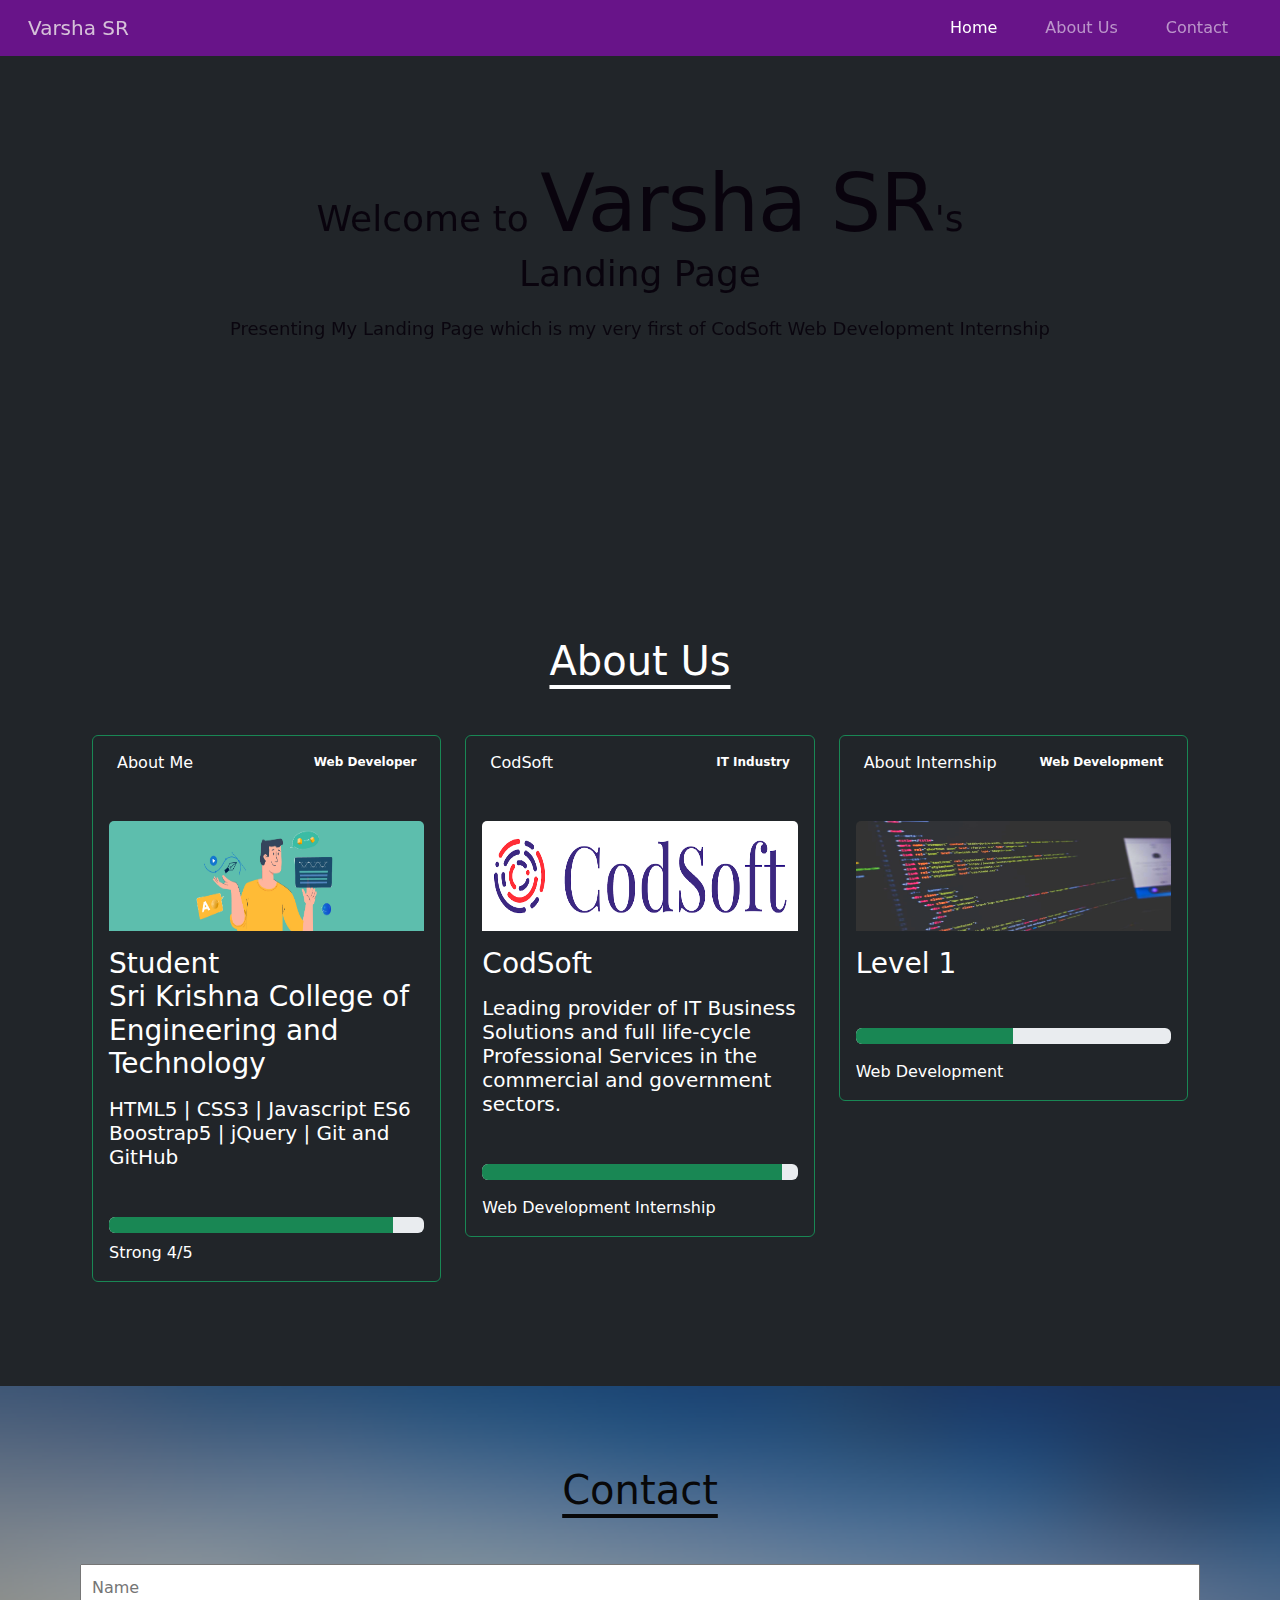
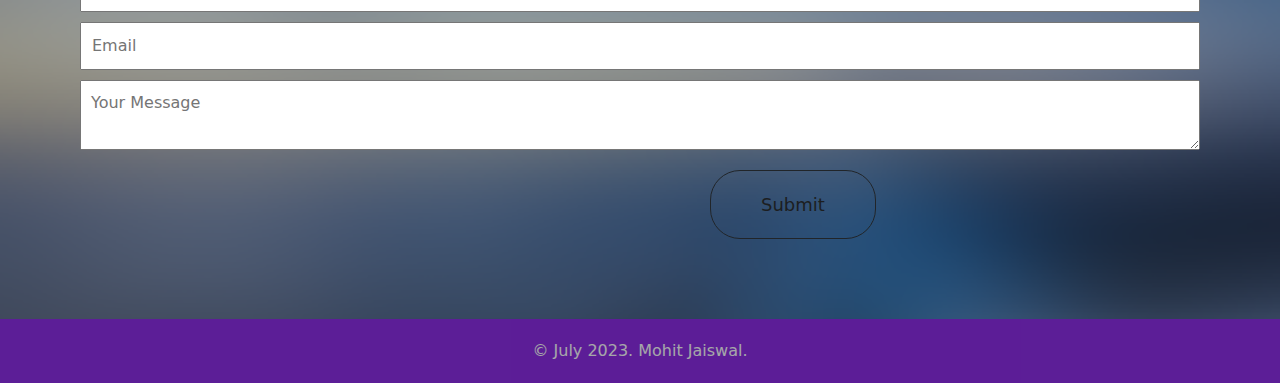
<file: CODSOFT/CODSOFT/Level 1/Task 1/index.html>
<!DOCTYPE html>
<html>
<head>
<title>Varsha - Level 1 (Task 1)</title>
<link rel="stylesheet" href="https://cdn.jsdelivr.net/npm/bootstrap@5.2.3/dist/css/bootstrap.min.css">
<link rel="stylesheet" href="style.css">
<link rel="shortcut icon" href="Logo.png" type="image/x-icon">
</head>
<body class="bg-dark">

      <header>
        <nav class="navbar navbar-expand-lg navbar-dark px-xl-3 sticky-top">
          <div class="container-fluid ">
              
              <h1 class="logo">Varsha SR</h1>
            <button class="navbar-toggler ml-auto custom-toggler navbar-toggler" type="button" data-bs-toggle="collapse" data-bs-target="#navbarSupportedContent" aria-controls="navbarSupportedContent" aria-expanded="false" aria-label="Toggle navigation">
              <span class="navbar-toggler-icon"></span>
            </button>
            <div class="collapse navbar-collapse justify-content-end" id="navbarSupportedContent">
              <ul class="navbar-nav px-xxl-2">
                <li class="nav-item px-3">
                  <a class="nav-link active" aria-current="page" href="#home">Home</a>
                </li>
                <li class="nav-item px-3">
                  <a class="nav-link" aria-current="page" href="#about">About Us</a>
                </li>
                <li class="nav-item px-3">
                  <a class="nav-link" aria-current="page" href="#contact">Contact</a>
                </li>	
              </ul>		  
            </div>
          </div>
        </nav>
  </header>

   <section id="home">
    <h1>Welcome to <strong>Varsha SR</strong>'s <br> Landing Page</h1>
    <p>
        Presenting My Landing Page which is my very first of CodSoft Web Development Internship
    </p>
    <a href="#about" class="btn btn-outline-dark start-button">Get Started</a>
   </section>

   <section id="about">
    <h1 id="about-heading">About Us</h1>
    <div class="container mb-3">
        <div class="row">
            <div class="col-md-4">
                <div class="card p-3 mb-2 bg-dark text-white border-success">
                    <div class="d-flex justify-content-between">
                        <div class="d-flex flex-row align-items-center">
                            <div class="icon"> <i class="bx bxl-mailchimp"></i> </div>
                            <div class="ms-2 c-details">
                                <h6 class="mb-0">About Me</h6>
                            </div>
                        </div>
                        <div class="badge"> <span>Web Developer</span> </div>
                    </div>
                    <div class="mt-5">
                        <img class="card-img-top" src="./2.jpg" alt="Card1" style="background: white;" height="110">
                        <h3 class="heading mt-3">Student<br>Sri Krishna College of Engineering and Technology</h3>
                        <h5 class="heading mt-3">HTML5 | CSS3 | Javascript ES6<br>Boostrap5 | jQuery | Git and GitHub</h5>
                        <div class="mt-5">
                            <div class="progress">
                                <div class="progress-bar bg-success" role="progressbar" style="width: 90%" aria-valuenow="50" aria-valuemin="0" aria-valuemax="100"></div>
                            </div>
                            <div class="mt-2"> <span class="text1">Strong <span class="text2">4/5</span></span> </div>
                        </div>
                    </div>
                </div>
            </div>

            <div class="col-md-4">
                <div class="card p-3 mb-2 bg-dark text-white border-success">
                    <div class="d-flex justify-content-between">
                        <div class="d-flex flex-row align-items-center">
                            <div class="icon"> <i class="bx bxl-dribbble"></i> </div>
                            <div class="ms-2 c-details">
                                <h6 class="mb-0">CodSoft</h6>
                            </div>
                        </div>
                        <div class="badge"> <span>IT Industry</span> </div>
                    </div>
                    <div class="mt-5">
                        <img class="card-img-top" src="./CodSoft-Logo.png" alt="Card1" style="filter: saturate(1.8);" height="110">
                        <h3 class="heading mt-3">CodSoft</h3>
                        <h5 class="heading mt-3">Leading provider of IT Business Solutions and full life-cycle Professional Services in the commercial and government sectors.
                        <br>
                        </h5>
                        <div class="mt-5">
                            <div class="progress">
                                <div class="progress-bar bg-success" role="progressbar" style="width: 95%" aria-valuenow="50" aria-valuemin="0" aria-valuemax="100"></div>
                            </div>
                            <div class="mt-3"> <span class="text1">Web Development Internship</span> </div>
                        </div>
                    </div>
                </div>
            </div>

            <div class="col-md-4">
                <div class="card p-3 mb-2 bg-dark text-white border-success">
                    <div class="d-flex justify-content-between">
                        <div class="d-flex flex-row align-items-center">
                            <div class="icon"> <i class="bx bxl-dribbble"></i> </div>
                            <div class="ms-2 c-details">
                                <h6 class="mb-0">About Internship</h6>
                            </div>
                        </div>
                        <div class="badge"> <span>Web Development</span> </div>
                    </div>
                    <div class="mt-5">
                        <img class="card-img-top" src="./1.jpg" alt="Card1" style="filter: saturate(1.8);" height="110">
                        <h3 class="heading mt-3">Level 1</h3>
                        <div class="mt-5">
                            <div class="progress">
                                <div class="progress-bar bg-success" role="progressbar" style="width: 50%" aria-valuenow="50" aria-valuemin="0" aria-valuemax="100"></div>
                            </div>
                            <div class="mt-3"> <span class="text1">Web Development</span> </div>
                        </div>
                    </div>
                </div>
            </div>
   </section>

  <section id="contact">
    <h1 id="contact-heading">Contact</h1>
    <form>
      <input type="text" placeholder="Name">
      <input type="email" placeholder="Email">
      <textarea placeholder="Your Message"></textarea>
      <button type="submit" class="submit btn btn-outline-dark start-button text-white"><a href="#home" style="text-decoration: none;">Submit</a></button>
    </form>
  </section>

  <footer>
    <p>&copy; July 2023. Mohit Jaiswal.</p>
  </footer>

  <script src="https://cdn.jsdelivr.net/npm/bootstrap@5.3.0/dist/js/bootstrap.bundle.min.js" integrity="sha384-geWF76RCwLtnZ8qwWowPQNguL3RmwHVBC9FhGdlKrxdiJJigb/j/68SIy3Te4Bkz" crossorigin="anonymous"></script>
</body>
</html>
</file>
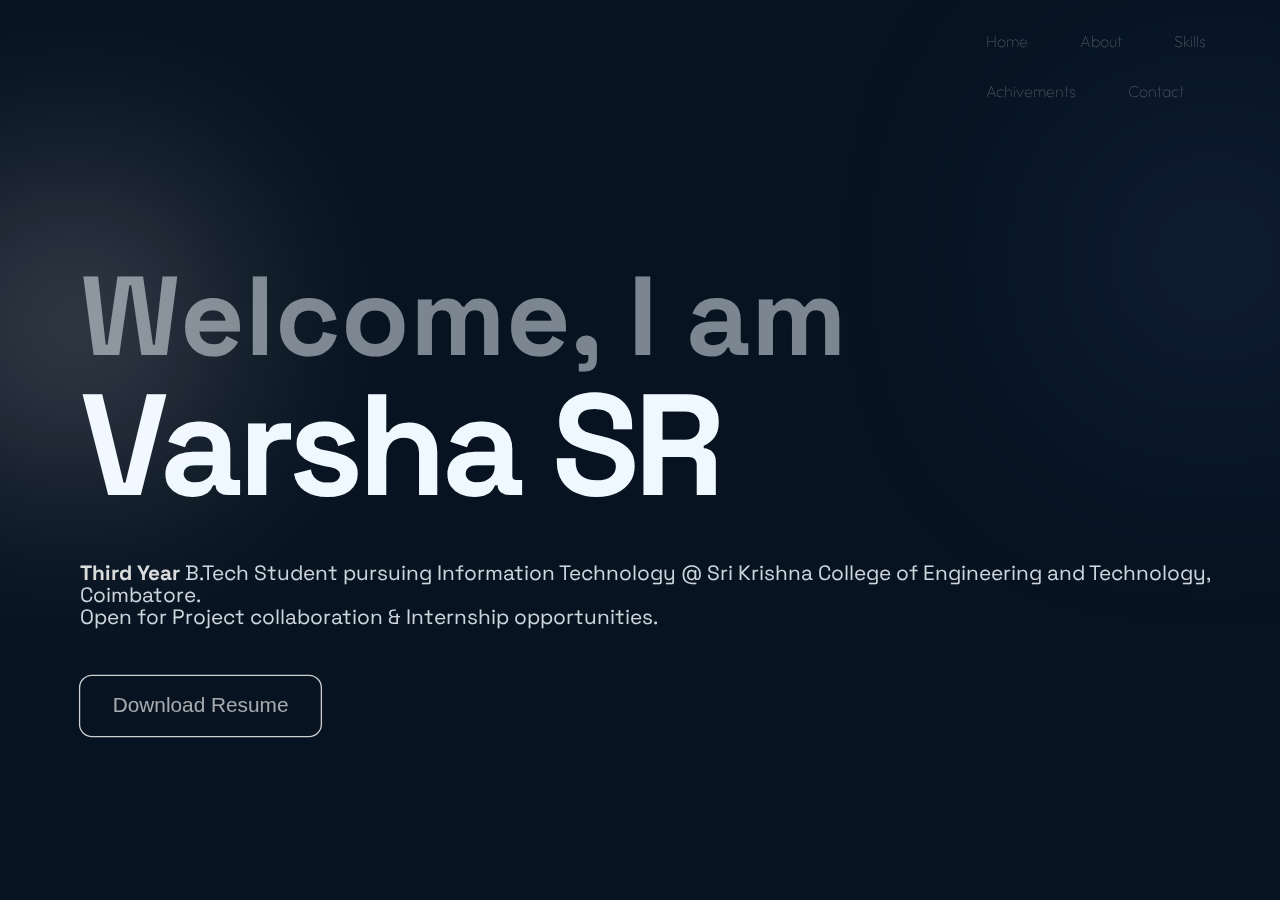
<file: CODSOFT/CODSOFT/Level 1/Task 2/index.html>
<!DOCTYPE html>
<html lang="en">
<head>
    <meta charset="UTF-8">
    <meta http-equiv="X-UA-Compatible" content="IE=edge">
    <meta name="viewport" content="width=device-width, initial-scale=1.0">
    <title>Varsha SR</title>
    <link rel="stylesheet" href="style.css">
    <link rel="shortcut icon" href="/Images/Logo/Favicon.ico" type="image/x-icon">
</head>
<body>
    

    <!-- Heading and Navigartion Bar -->
    <header id="header">
        <nav class="navbar" id="navbar">
            <div class="menu">
                <ul class="bar">
                    <li><a href="/HTML/sorry.html" class="active" target="_blank">Home</a></li>
                    <li><a href="/HTML/sorry.html" target="_blank">About</a></li>
                    <li><a href="/HTML/sorry.html" target="_blank">Skills</a></li>
                    <li><a href="/HTML/sorry.html" target="_blank">Achivements</a></li>
                    <li><a href="/HTML/sorry.html" target="_blank">Contact</a></li>
                </ul>
            </div>
        </nav>
    </header>


    <!-- Homepage -->
    <section class="homepage" id="homepage">
        <h1 class="welcome">
            Welcome, I am
        </h1>
        <h1 class="myname">
           Varsha SR
        </h1>
        <p class="intro">

            <span style="padding-right: 5px">Third Year</span>B.Tech Student pursuing Information Technology @ Sri Krishna College of Engineering and Technology, Coimbatore.</span>
            <br>
            Open for Project collaboration & Internship opportunities.
        </p>
        <div id="gradient1"></div>
        <div id="gradient2"></div>

        <button class="resume" id="resume">
            <a href="/Varsha_Resume.pdf" target="_blank">Download Resume</a>
        </button>
    </section>
</body>
</html>
</file>
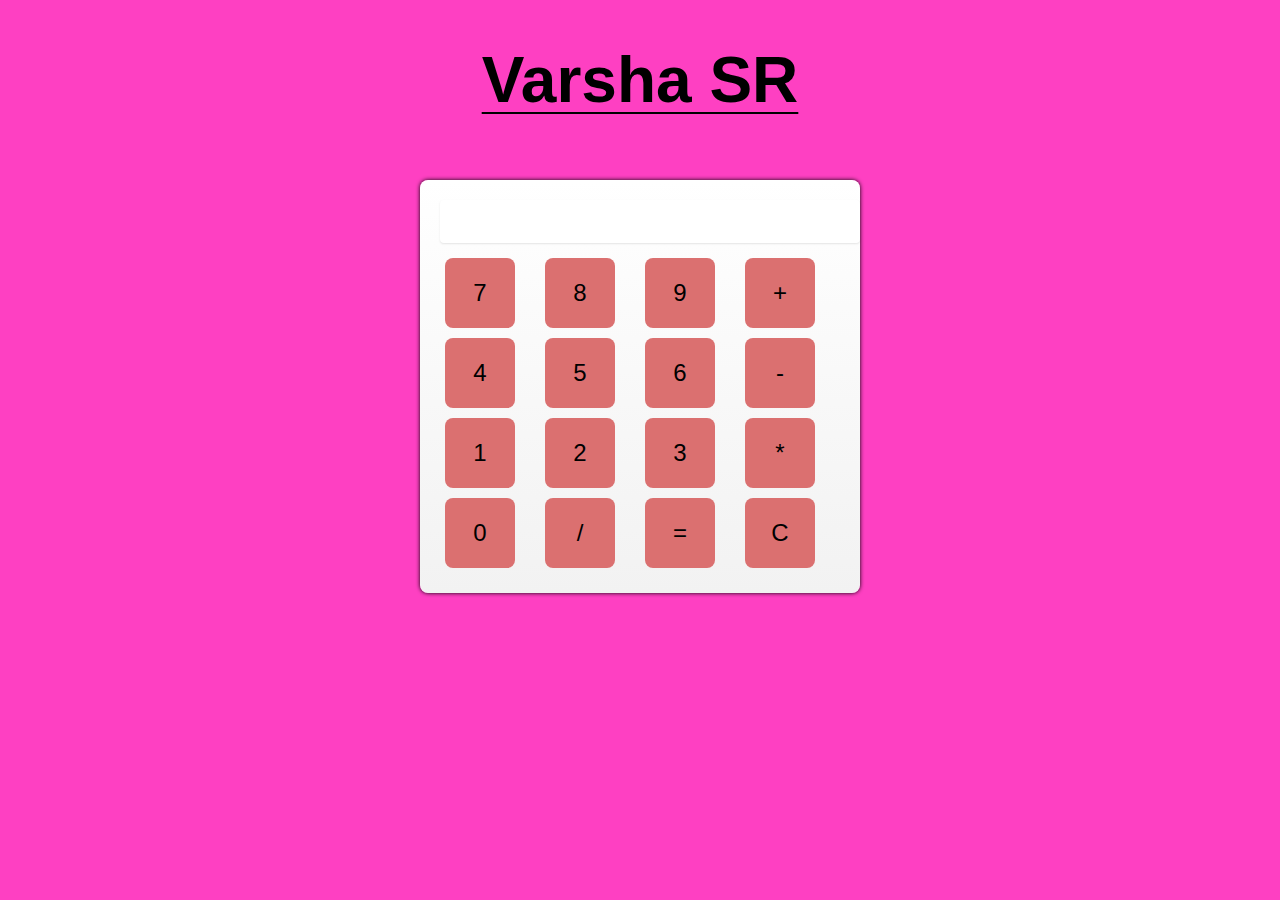
<file: CODSOFT/CODSOFT/Level 1/Task 3/index.html>
<!DOCTYPE html>
<html>
<head>
  <title>Varsha SR - Level 1 (Task 2)</title>
  <link rel="stylesheet" type="text/css" href="style.css">
</head>
<body>

  <div class="container">
    <h1>Varsha SR</h1>
  </div>
  <div class="calculator">
    <input type="text" id="result" readonly>
    <div class="buttons">
      <button onclick="appendNumber('7')">7</button>
      <button onclick="appendNumber('8')">8</button>
      <button onclick="appendNumber('9')">9</button>
      <button onclick="appendOperator('+')">+</button>
      <button onclick="appendNumber('4')">4</button>
      <button onclick="appendNumber('5')">5</button>
      <button onclick="appendNumber('6')">6</button>
      <button onclick="appendOperator('-')">-</button>
      <button onclick="appendNumber('1')">1</button>
      <button onclick="appendNumber('2')">2</button>
      <button onclick="appendNumber('3')">3</button>
      <button onclick="appendOperator('*')">*</button>
      <button onclick="appendNumber('0')">0</button>
      <button onclick="appendOperator('/')">/</button>
      <button onclick="calculate()">=</button>
      <button onclick="clearResult()">C</button>
    </div>
  </div>

  <script src="script.js"></script>
</body>
</html>
</file>
<file: CODSOFT/CODSOFT/Level 1/Task 1/style.css>
body, h1, h2, p, ul, li {
  margin: 0;
  padding: 0;
}

.active {
  color: white
}

header {
  background: #681489;
  position: sticky;
}

nav {
  position: sticky;
}

nav ul li:hover {
  color: white;
  opacity: 80%;
  text-decoration: underline;
  text-underline-offset: 8px;
  transition: all 0.3s;
}

.logo {
  color: rgb(241, 237, 237);
  opacity: 80%;
  font-size: 20px;
}
  
#home {
  background-size: cover;
  text-align: center;
  padding: 100px;
  color: #07000b;
  background-image: url("https://www.lendingcrowd.com/wp-content/uploads/2016/03/pablo-12.png");
}
  
#home h1 {
  font-size: 36px;
  opacity: 90%;
  margin-bottom: 20px;
}
  
#home p {
  font-size: 18px;
  margin-bottom: 40px;
  opacity: 85%;
}
  
.btn {
  margin-top: 3px;
  display: inline-block;
  padding: 10px 20px;
  text-decoration: none;
}

strong {
  font-size: 80px;
  font-weight: 500;
  letter-spacing: -1px;
}

details {
  cursor: pointer;
  font-size: 20px;
  text-align: left;;
}

#about {
  margin-top: 0px;
}

#about-heading, #contact-heading {
  margin-bottom: 50px;
  text-decoration: underline;
  text-underline-offset: 10px;
  align-items: center;
  text-align: center;
  color: white;
}

#contact-heading {
  color: #080809;
}

#contact {
  background-size: cover;
  background-image: url("./Bg.png");
  color: #6f1092;
}

.start-button {
  padding: 20px 50px;
  font-size: 20px;
}

.start-button:hover {
  color: white;
}

.btn {
  border-radius: 30px;
}

.submit {
  margin-top: 10px;
  padding: 20px 50px;
  margin-left: 630px;
  border-radius: 30px;
  font-size: 18px;
}

.submit a {
  color: #1c1e21;
  text-decoration: none;
}

.submit:hover a {
  color: white;
}

section {
  padding: 80px;
}

form input,
form textarea {
  display: block;
  margin-bottom: 10px;
  padding: 10px;
  width: 100%;
}
  
form button {
  background-color: #333;
  color: #fff;
  padding: 10px 20px;
  border: none;
  cursor: pointer;
}
  
footer {
  display: flex;
  justify-content: center;
  align-items: center;
  background-color: #841ae1;
  padding: 20px;
  color: #ffffff;
  opacity: 60%;
}

.card:hover {
  transform: scale(1.01);
  transition: all 0.5s;
  box-shadow: 0 2px 8px rgb(123, 177, 122);
}
</file>
<file: CODSOFT/CODSOFT/Level 1/Task 2/style.css>
@import url('https://fonts.googleapis.com/css2?family=Space+Grotesk:wght@300&display=swap');
@import url('https://fonts.googleapis.com/css2?family=Outfit&display=swap');


html {
    scroll-behavior: smooth;
 }

 
/* Scrollbar */
::-webkit-scrollbar {
    width: 3.5px;
  }
  
::-webkit-scrollbar-track {
    background-color: #ffffffa8;
    border-radius: 0px;
  }
  
::-webkit-scrollbar-thumb {
    background: #bc52fa;
    border-radius: 5px;
  }
  

/* CSS Variables */
:root{
    --primary-color: aliceblue;
    --secondary-color: #071320;
    --main-heading: #f1f9ff;
    --primary-heading: #f1f9ff;
    --secondary-heading: #646e79;
}


/* CSS Reset */
*{
    margin: 0;
    padding: 0;
    box-sizing: content-box;
}

body{
    background-color: #071320;
    color: var(--primary-color);
    /* height: 500em; */
}


/* Navigation Bar */
.navbar ul{
    font-family: 'Outfit', sans-serif;
    list-style-type: none;
    margin-top: 1em;
    margin-left: 60em;
    padding: 0;
    overflow: hidden;
    /* z-index: -1; */
}
  
.navbar ul li{
    float: left;
}
  
.navbar ul li a{
    font-size: 1em;
    font-weight: 100;
    display: block;
    color: white;
    opacity: 30%;
    border: 1px solid rgba(255, 255, 255, 0);
    border-radius: 10px;
    text-align: center; 
    padding: 14px 25px;
    text-decoration: none;
}

.navbar ul li:hover{
    cursor: pointer;
}

.navbar ul li a:hover{
    border: 1.5px solid rgba(255, 255, 255, 0.775);
    opacity: 100%;
}


/* Homepage */
.welcome{
    display: flex;
    margin-top: 145px;
    margin-left: 80px;
    font-size: 7em;
    opacity: 50%;
    line-height: 100%;
    font-family: 'Space Grotesk', sans-serif;
}

.myname{
    margin-top: 15px;
    margin-left: 80px;
    font-size: 9em;
    letter-spacing: -5px;
    line-height: 80%;
    font-family: 'Space Grotesk', sans-serif;
}

header::before{
    content: "";
    position: absolute;
    top:0;
    left: 0;
    width: 100%;
    height: 100%;
    z-index: -1;
    opacity: 0.3;
    background-size: cover;
}

.graphics1{
    position: absolute;
    top: 8em;
    left: 58vw;
    transform: rotate(20deg) scale(1);
    transition: all 0.5s ease-in-out;
    animation: Move1 7s  infinite  ease-in-out;
}

.graphics1 img{
    width: 34em;
    opacity: 85%;
    filter: saturate(1.2);
}

@keyframes Move1{
    0%{
        top: 8em;
    }

    25%{
        top: 9em;
    }

    50%{
        top: 8em;
    }

    75%{
        top: 7em;
    }

    100%{
        top: 8em;
    }
}

.graphics2{
    z-index: -1;
    position: absolute;
    top: 20em;
    left: 73vw;
}

.graphics2 img{
    height: 25em;
    width: 25em;
    opacity: 70%;
    filter: saturate(1.5);
}

#gradient1{
    position: absolute;
    top: 16em;
    left: 0px;
    border-radius: 100%;
    height: 137px;
    width: 146px;
    background-color: #ffffff;
    opacity: 100%;
    filter: blur(127px);
}

#gradient2{
    position: absolute;
    top: 13em;
    right: 0px;
    border-radius: 100%;
    height: 100px;
    width: 130px;
    background-color: #747ef2;
    opacity: 100%;
    filter: blur(147px);
}

.logo{
    position: absolute;
    top: 1.5em;
    left: 2em;
}

.logo img{
    height: 40px;
    width: 40px;
    opacity: 100%;
    transition: all 0.7s ease-in-out;
}

.logo img:hover{
    transform: rotate(180deg);
}

.intro{
    display: block;
    flex-wrap: wrap;
    margin-top: 60px;
    margin-left: 80px;
    font-size: 1.3em;
    opacity: 85%;
    line-height: 105%;
    font-family: 'Space Grotesk', sans-serif;  
}

.homepage .intro span{
    display: inline;
    all: unset;
    color: white;
    font-weight: bolder;
    opacity: 100%;
}

.homepage .intro span a{
    display: inline;
    text-decoration: none;
    color: white;
}

#resume{
    display: block;
    position: absolute;
    margin-top: 4em;
    margin-left: 8em;
    background-color: transparent;
    border: 1px solid white;
    opacity: 80%;   
    border-radius: 10px;
    text-align: center;
    padding: 14px 25px;
    transform: scale(1.3);
    transition: all 0.6s ease-in-out;
}

#resume a{
    font-size: 1.2em;
    font-weight: 100;
    color: white;
    opacity: 80%;
    text-decoration: none;
    transition: all 0.5s ease-in-out;
}

.homepage #resume:hover{
    cursor: pointer;
    transform: scale(1.35) translate(2em);
    border: 1.5px solid white;
    opacity: 100%;
}

.homepage #resume:hover a{
    cursor: pointer;
    opacity: 100%;
}










/* Media Queries */
@media only screen 
  and (min-device-width: 100px) 
  and (max-device-width: 480px)
  and (-webkit-min-device-pixel-ratio: 2)
  and (orientation: portrait) {

    .navbar{
        /* display: none; */
        visibility: hidden;
    }

    .menu{
        visibility: hidden;
        display: none;
    }

    
    /* Homepage */
    .welcome{
        margin-top:2em;
    }

    .myname{
        font-size: 10em;
        margin-left: 80px;
        font-weight: bolder;
    }

    .graphics1{
        margin-top: 1em;
        left: 96vw;
    }

    .graphics1 img{
        height: 45em;
        width: 59em;
        transform: rotate(-20deg);
    }

    .graphics2{
        z-index: -1;
        margin-top: 30em;
        margin-left: 54vw;
    }

    .graphics2 img{
        opacity: 70%;
        height: 33em;
        width: 34em;
    }

    #gradient2{
        margin-top: 45em;
        left: 98vw;
        height: 10em;
        width: 10em;
        filter: blur(180px);
    }
    .intro{
        all: unset;
        display: flex;
        flex-wrap: wrap;
        margin-top: 85px;
        margin-left: 80px;
        font-size: 1.8em;
        opacity: 85%;
        line-height: 120%;
        font-family: 'Space Grotesk', sans-serif;  
    }

    #resume{
        display: flex;
        justify-content: center;
        align-items: center;
        height: 4em;
        width: 16em;
        margin-left: 30vw;
        margin-top: 15vh;
    }

    #resume a{
        font-size: 1.4em;
    }
}
</file>
<file: CODSOFT/CODSOFT/Level 1/Task 3/style.css>
body {
  background: rgb(254, 64, 194);
  font-family: Arial, sans-serif;
  margin: 0;
  padding: 0;
}

.container {
  display: flex;
  justify-content: center;
  align-items: center;
  font-size: 2rem;
  text-decoration: underline 2px;
  text-underline-offset: 10px;
}

.calculator {
  width: 80%;
  max-width: 400px;
  margin: 20px auto;
  padding: 20px;
  background: linear-gradient(180deg, #ffffff, #f2f2f2);
  border-radius: 8px;
  box-shadow: 0 2px 6px rgba(0, 0, 0, 0.1);
  text-align: center;
  -webkit-box-shadow: 0 0 4px black;
   box-shadow: 0 0 4px black;
}

.calculator input {
  width: 100%;
  margin-bottom: 10px;
  padding: 10px;
  font-size: 20px;
  text-align: right;
  border: none;
  border-radius: 4px;
  box-shadow: 0 1px 2px rgba(0, 0, 0, 0.1);
}

.calculator button {
  width: 70px;
  height: 70px;
  margin: 5px;
  font-size: 24px;
  background-color: #db7070;
  border: none;
  border-radius: 8px;
  cursor: pointer;
  transition: background-color 0.3s ease;
}

.calculator button:hover {
  background-color: #534e4e;
}

.calculator button:active {
  background-color: #010101;
}

.buttons {
  display: grid;
  grid-template-columns: repeat(4, 1fr);
}

@media (max-width: 480px) {
  .calculator {
    width: 100%;
  }
  
  .calculator input {
    font-size: 18rem;
  }
  
  .calculator button {
    width: 50rem;
    height: 50rem;
    font-size: 16rem;
  }
}
</file>
